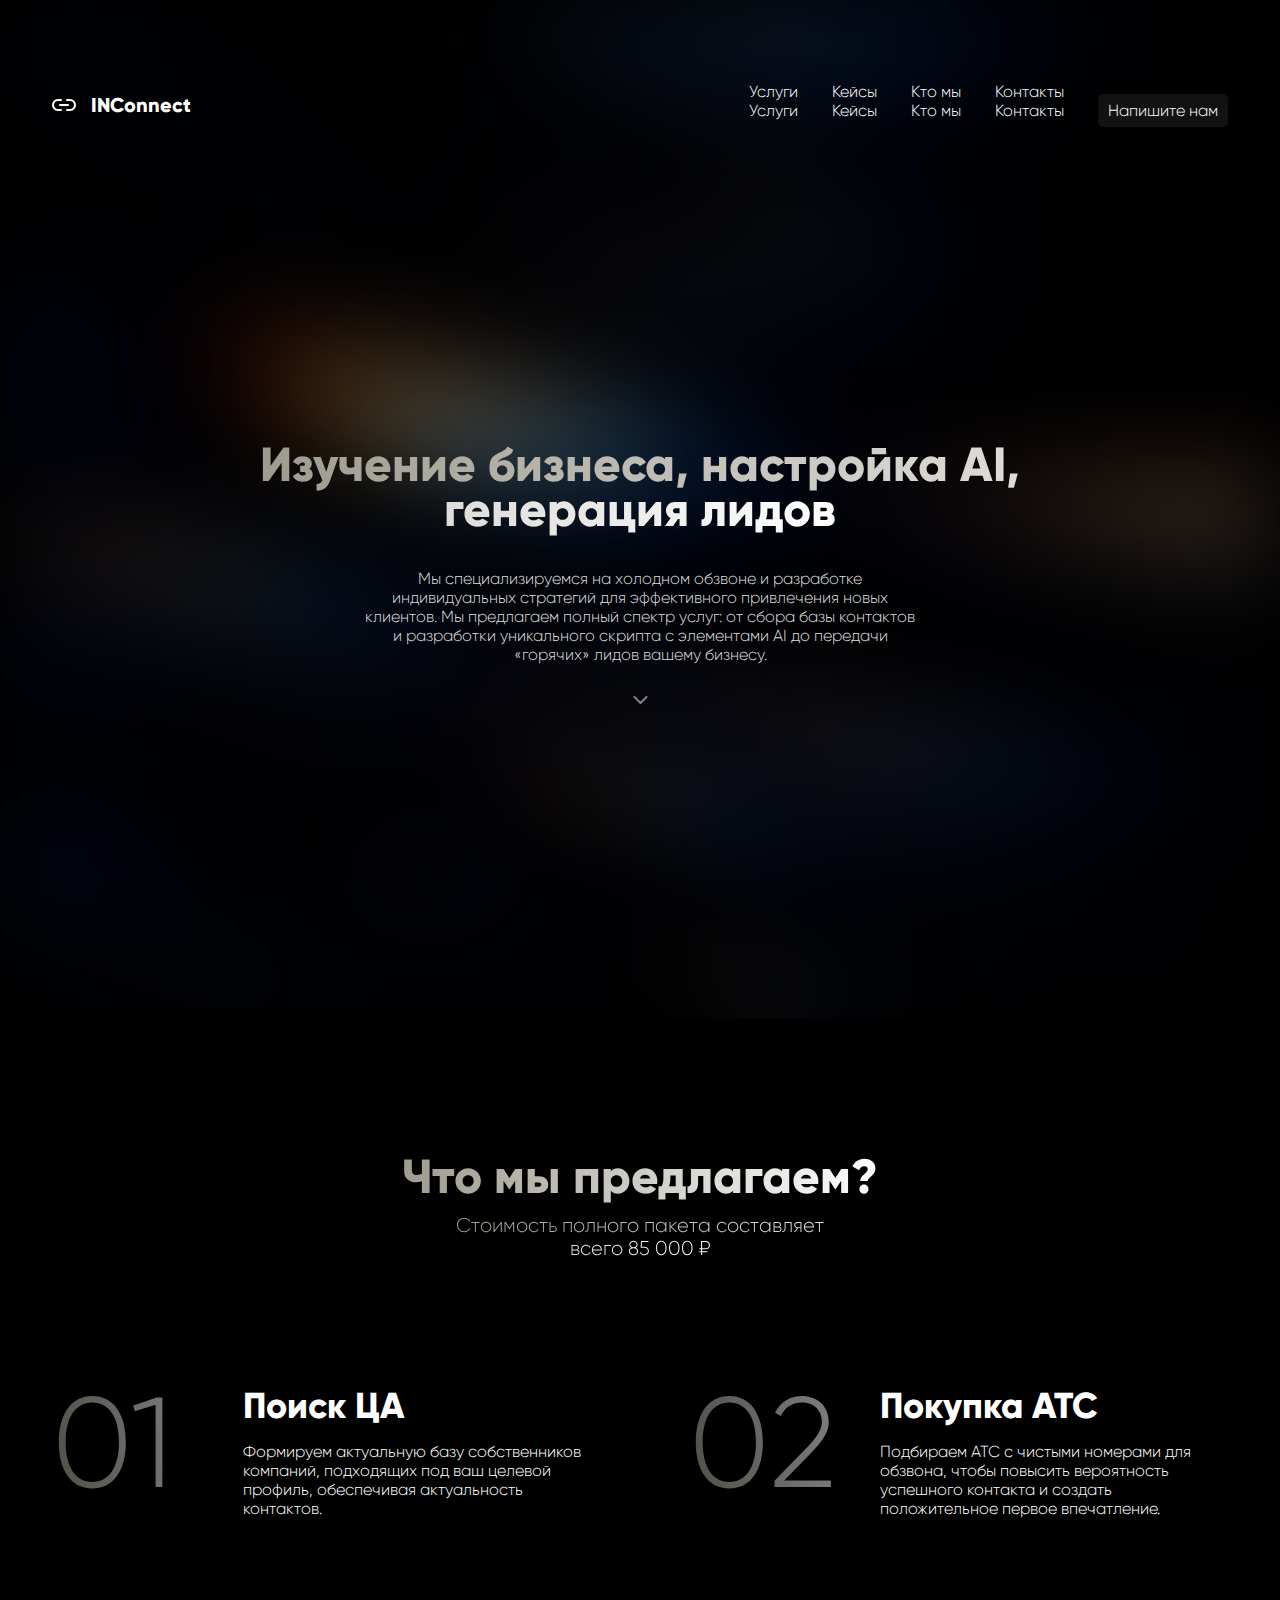
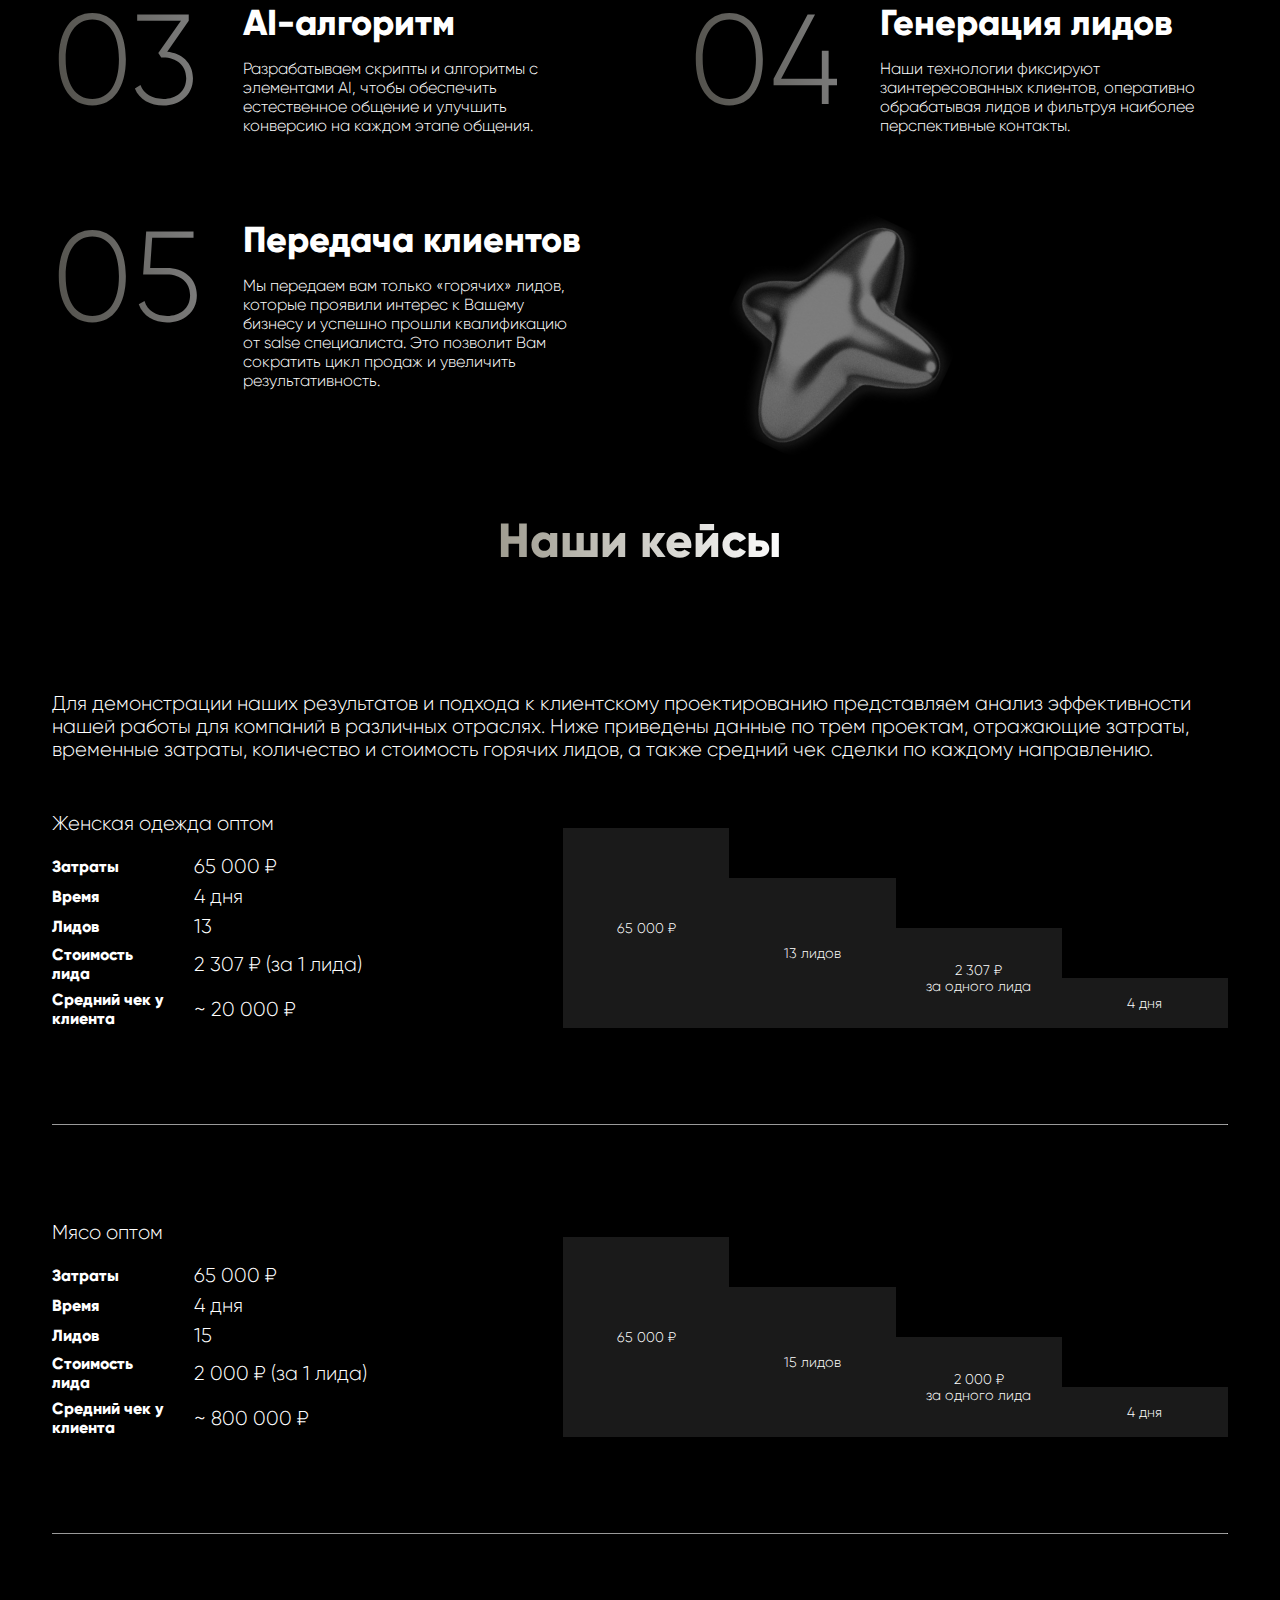
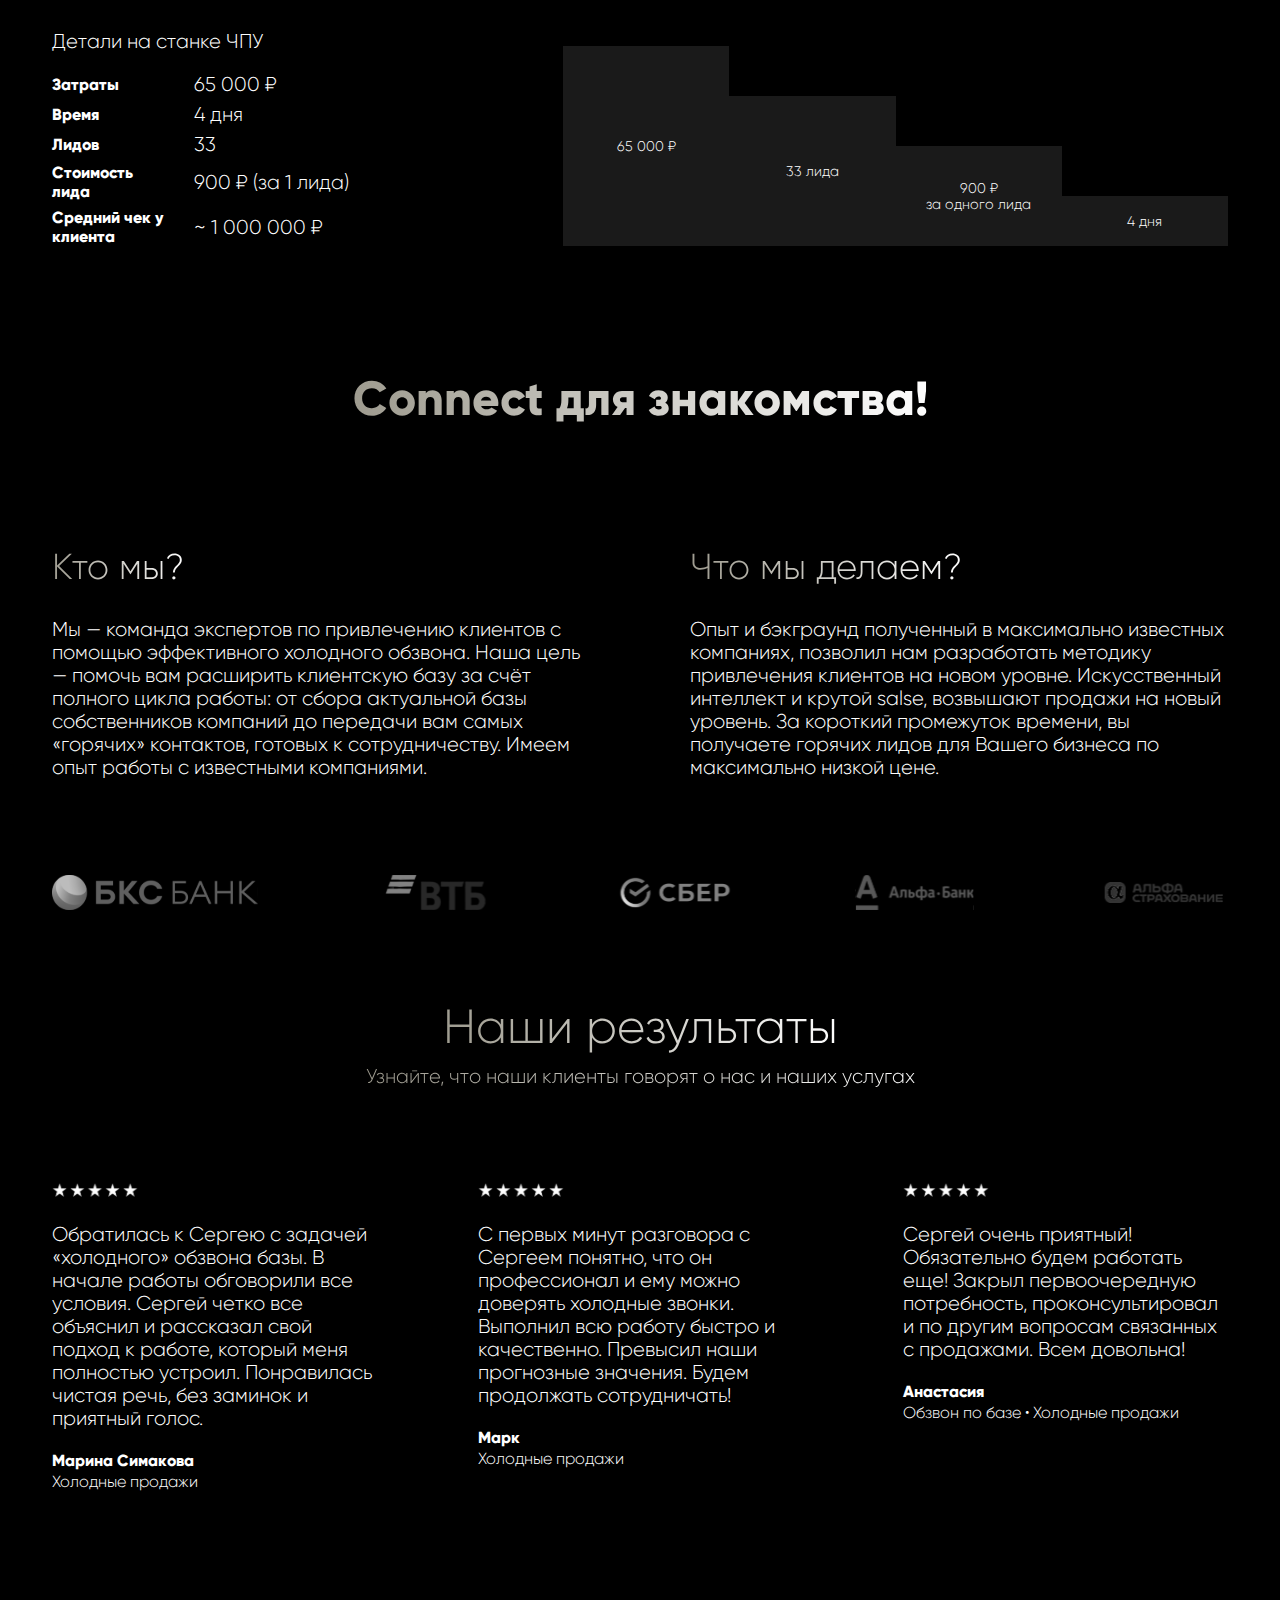
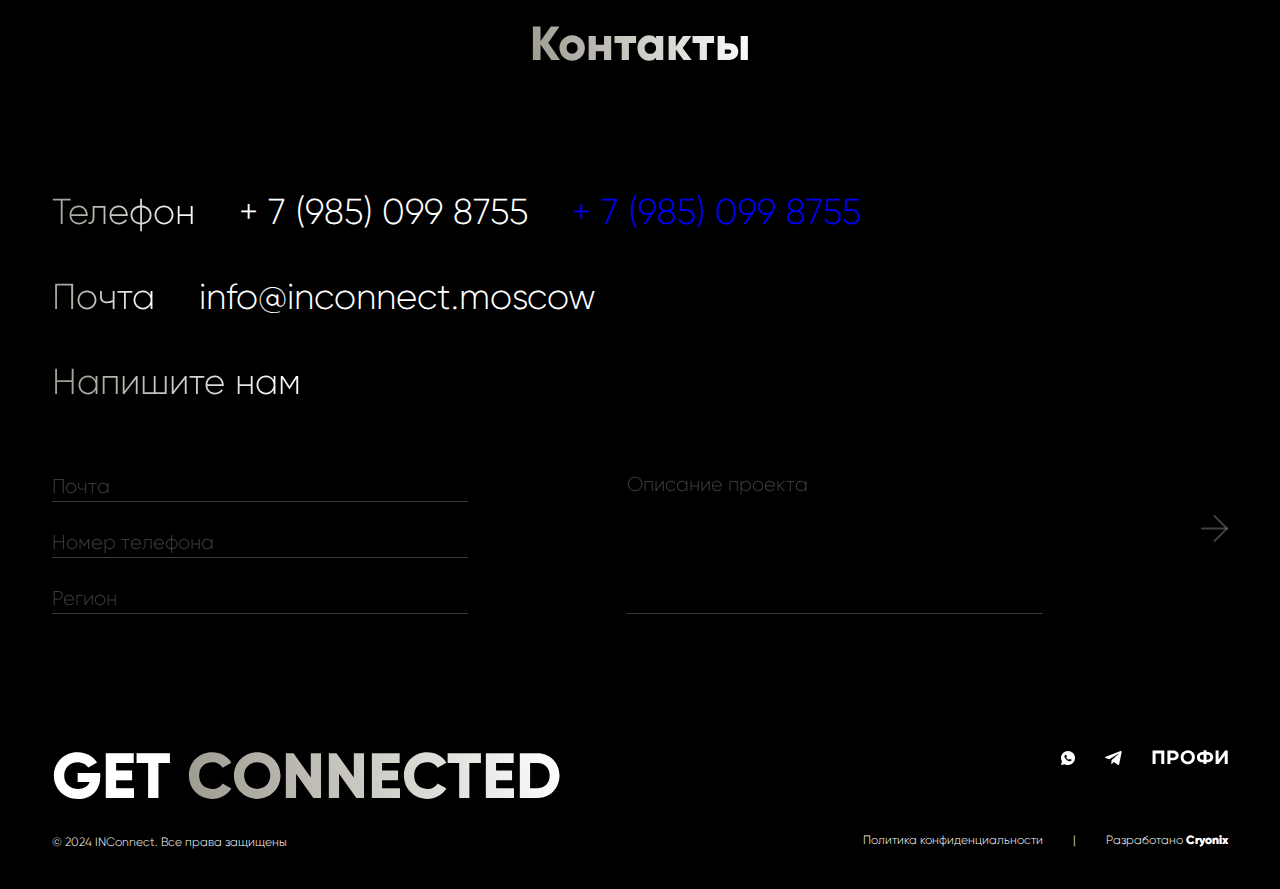
<file: index.html>
<!DOCTYPE html>
<html lang="en">

<head>
    <meta charset="UTF-8">
    <meta name="viewport" content="width=device-width, initial-scale=1.0">
    <title>INconnect - Изучение бизнеса, настройка AI, генерация лидов</title>
    <link rel="icon" type="image/x-icon" href="./public/favicon.ico">
    <link rel="stylesheet" href="./css/style.css">
    <link rel="stylesheet" href="./css/responsive.css">
    <link rel="stylesheet" href="./js/jquery-ui/jquery-ui.structure.min.css">
    <link rel="stylesheet" href="./js/jquery-ui/jquery-ui.theme.min.css">
    <meta name="description" content="Лидогенерация с использованием искусственного интеллекта под ключ.">
    <meta name="mailru-domain" content="wFR82EwYTWEp0bki" />

    <script type="application/ld+json">
        {
            "@context": "https://schema.org",
            "@type": "Organization",
            "name": "INConnect",
            "description": "Мы специализируемся на холодном обзвоне и разработке индивидуальных стратегий для эффективного привлечения новых клиентов.",
            "url": "https://inconnect.moscow",
            "logo": "https://inconnect.moscow/img/logo.png",
            "email": "info@inconnect.moscow",
            "contactPoint": [
            {
                "@type": "ContactPoint",
                "telephone": "+7-985-099-8755",
                "contactType": "Менеджер inconnect"
            } ]
        }
    </script>
        
</head>

<body>
    <!-- Yandex.Metrika counter -->
    <script type="text/javascript">
        (function (m, e, t, r, i, k, a) {
            m[i] = m[i] || function () { (m[i].a = m[i].a || []).push(arguments) };
            m[i].l = 1 * new Date();
            for (var j = 0; j < document.scripts.length; j++) { if (document.scripts[j].src === r) { return; } }
            k = e.createElement(t), a = e.getElementsByTagName(t)[0], k.async = 1, k.src = r, a.parentNode.insertBefore(k, a)
        })
            (window, document, "script", "https://mc.yandex.ru/metrika/tag.js", "ym");

        ym(99138327, "init", {
            clickmap: true,
            trackLinks: true,
            accurateTrackBounce: true,
            webvisor: true
        });
    </script>
    <noscript>
        <div><img src="https://mc.yandex.ru/watch/99138327" style="position:absolute; left:-9999px;" alt="" /></div>
    </noscript>
    <!-- /Yandex.Metrika counter -->
    <div class="background-header">
        <div class="container">
            <header>
                <div class="header__logo">
                    <img src="../img/chain_left.svg" alt="Логотип Inconnect" class="chain_left">
                    <img src="../img/chain_middle.svg" alt="Логотип Inconnect" class="chain_middle">
                    <img src="../img/chain_right.svg" alt="Логотип Inconnect" class="chain_right">
                    <h4 style="margin-left: 15px;">INConnect</h4>
                </div>
                <div class="menu">

                    <div class="header__btn-menu-open">
                        <span><img src="./img/menu.svg" alt="Кнопка открытия меню"></span>
                    </div>
                    <ul>
                        <div class="header__btn-menu-close">
                            <span><img src="./img/exit.svg" alt="Кнопка закрытия меню"></span>
                        </div>
                        <div class="menu_centerer">
                            <li>
                                <h6 class="header_link" id="Услуги_кнопка">Услуги</h6>
                                <h6 class="header_link_mobile" id="Услуги_кнопка_мобильный">Услуги</h6>
                            </li>
                            <li>
                                <h6 class="header_link" id="Кейсы_кнопка">Кейсы</h6>
                                <h6 class="header_link_mobile" id="Кейсы_кнопка_мобильный">Кейсы</h6>
                            </li>
                            <li>
                                <h6 class="header_link" id="Кто_мы_кнопка">Кто мы</h6>
                                <h6 class="header_link_mobile" id="Кто_мы_кнопка_мобильный">Кто мы</h6>
                            </li>
                            <li>
                                <h6 class="header_link" id="Контакты_кнопка">Контакты</h6>
                                <h6 class="header_link_mobile" id="Контакты_кнопка_мобильный">Контакты</h6>
                            </li>
                            <li>
                                <a class="header__btn" id="Напишите_нам_кнопка">
                                    <p>Напишите нам</p>
                                </a>
                            </li>
                            <div class="only_4_mobile_footer">
                                <div class="flex-container_header-footer">
                                    <a href="#" target="_blank"><img src="../img/whatsup.svg" alt="Ссылка на WhatsApp для связи с INConnect"></a>
                                    <a href="https://t.me/inconnectmsk" target="_blank"><img src="../img/telegram.svg"
                                            alt="Ссылка на телеграмм для связи с INConnect"></a>
                                </div>

                                <h6>© 2024 INConnect</h6>
                                <h6>Все права защищены</h6>
                                <h6><a href="#" target="_blank">Политика конфиденциальности</a></h6>
                            </div>
                        </div>
                    </ul>
                </div>
            </header>

            <div class="container-header">

                <div class="centered__main_text">

                    <h1><span>Изучение бизнеса, настройка AI, генерация лидов</span></h1>
                    <h6>Мы специализируемся на холодном обзвоне и разработке индивидуальных стратегий для эффективного
                        привлечения новых клиентов. Мы предлагаем полный спектр услуг: от сбора базы контактов и
                        разработки
                        уникального скрипта с элементами AI до передачи «горячих» лидов вашему бизнесу.</h6>
                    <img src="./img/arrow.svg" alt="">
                </div>
            </div>
        </div>
    </div>
    <main>
        <div class="container">
            <div class="what_we_make__header" id="Услуги">
                <h1><span>Что мы предлагаем?</span></h1>
                <h5><span>Стоимость полного пакета составляет всего 85 000 ₽</span></h5>
            </div>

            <section class="what_we_make_sections">

                <div class="what_we_make_sections_nums">
                    <span class="what_we_make__num">01</span>
                    <div class="what_we_make__text">
                        <h3>Поиск ЦА</h3>
                        <h6>Формируем актуальную базу собственников компаний, подходящих под ваш целевой профиль,
                            обеспечивая актуальность контактов.</h6>
                    </div>
                </div>

                <div class="what_we_make_sections_nums">
                    <span class="what_we_make__num">02</span>
                    <div class="what_we_make__text">
                        <h3>Покупка АТС</h3>
                        <h6>Подбираем АТС с чистыми номерами для обзвона, чтобы повысить вероятность успешного
                            контакта и создать положительное первое впечатление.</h6>
                    </div>
                </div>

                <div class="what_we_make_sections_nums">
                    <span class="what_we_make__num">03</span>
                    <div class="what_we_make__text">
                        <h3>AI-алгоритм</h3>
                        <h6>Разрабатываем скрипты и алгоритмы с элементами AI, чтобы обеспечить естественное общение
                            и улучшить конверсию на каждом этапе общения.</h6>
                    </div>
                </div>

                <div class="what_we_make_sections_nums">
                    <span class="what_we_make__num">04</span>
                    <div class="what_we_make__text">
                        <h3>Генерация лидов</h3>
                        <h6>Наши технологии фиксируют заинтересованных клиентов, оперативно обрабатывая лидов и
                            фильтруя наиболее перспективные контакты.</h6>
                    </div>
                </div>

                <div class="what_we_make_sections_nums">
                    <span class="what_we_make__num">05</span>
                    <div class="what_we_make__text">
                        <h3>Передача клиентов</h3>
                        <h6>Мы передаем вам только «горячих» лидов, которые проявили интерес к Вашему бизнесу и
                            успешно прошли квалификацию от salse специалиста. Это позволит Вам сократить цикл продаж
                            и увеличить результативность.</h6>
                    </div>
                </div>
            </section>
            <div class="metal_star_dcr">
                <img src="../img/plusMetal.png" alt="">
            </div>


            <div class="our_cases__header" id="Кейсы">

                <h1><span>Наши кейсы</span></h1>
                <h5>Для демонстрации наших результатов и подхода к клиентскому проектированию представляем анализ
                    эффективности нашей работы для компаний в различных отраслях. Ниже приведены данные по трем
                    проектам, отражающие затраты, временные затраты, количество и стоимость горячих лидов, а также
                    средний чек сделки по каждому направлению.</h5>
            </div>
            <section class="diagrams">
                <div class="diagrams_left">
                    <h5 style="margin-bottom: 20px;">Женская одежда оптом</h5>
                    <div class="diagrams_flex">
                        <p>
                            Затраты
                        </p>
                        <h5>
                            65 000 ₽
                        </h5>
                    </div>
                    <div class="diagrams_flex">
                        <p>
                            Время
                        </p>
                        <h5>
                            4 дня
                        </h5>
                    </div>
                    <div class="diagrams_flex">
                        <p>
                            Лидов
                        </p>
                        <h5>
                            13
                        </h5>
                    </div>
                    <div class="diagrams_flex">
                        <p>
                            Стоимость лида
                        </p>
                        <h5>
                            2 307 ₽ (за 1 лида)
                        </h5>
                    </div>
                    <div class="diagrams_flex">
                        <p>
                            Средний чек у клиента
                        </p>
                        <h5>
                            ~ 20 000 ₽
                        </h5>
                    </div>
                </div>
                <div class="diagrams_right">
                    <div class="diagrams_right_max-h-20">
                        <p>65 000 ₽</p>
                    </div>
                    <div class="diagrams_right_max-h-15">
                        <p>13 лидов</p>
                    </div>
                    <div class="diagrams_right_max-h-10">
                        <p>2 307 ₽</p>
                        <p>за одного лида</p>
                    </div>
                    <div class="diagrams_right_max-h-5">
                        <p>4 дня</p>
                    </div>
                    <!-- "Диаграмма предоставления услуг для продавца женской одежды оптом" -->
                </div>
            </section>
            <hr size="1" class="hr_style">
            <section class="diagrams">
                <div class="diagrams_left">
                    <h5 style="margin-bottom: 20px;">Мясо оптом</h5>
                    <div class="diagrams_flex">
                        <p>
                            Затраты
                        </p>
                        <h5>
                            65 000 ₽
                        </h5>
                    </div>
                    <div class="diagrams_flex">
                        <p>
                            Время
                        </p>
                        <h5>
                            4 дня
                        </h5>
                    </div>
                    <div class="diagrams_flex">
                        <p>
                            Лидов
                        </p>
                        <h5>
                            15
                        </h5>
                    </div>
                    <div class="diagrams_flex">
                        <p>
                            Стоимость лида
                        </p>
                        <h5>
                            2 000 ₽ (за 1 лида)
                        </h5>
                    </div>
                    <div class="diagrams_flex">
                        <p>
                            Средний чек у клиента
                        </p>
                        <h5>
                            ~ 800 000 ₽
                        </h5>
                    </div>
                </div>
                <div class="diagrams_right">
                    <div class="diagrams_right_max-h-20">
                        <p>65 000 ₽</p>
                    </div>
                    <div class="diagrams_right_max-h-15">
                        <p>15 лидов</p>
                    </div>
                    <div class="diagrams_right_max-h-10">
                        <p>2 000 ₽</p>
                        <p>за одного лида</p>
                    </div>
                    <div class="diagrams_right_max-h-5">
                        <p>4 дня</p>
                    </div>
                    <!-- "Диаграмма предоставления услуг для продавца мяса оптом" -->
                </div>
            </section>
            <hr size="1" class="hr_style">
            <section class="diagrams">
                <div class="diagrams_left">
                    <h5 style="margin-bottom: 20px;">Детали на станке ЧПУ</h5>
                    <div class="diagrams_flex">
                        <p>
                            Затраты
                        </p>
                        <h5>
                            65 000 ₽
                        </h5>
                    </div>
                    <div class="diagrams_flex">
                        <p>
                            Время
                        </p>
                        <h5>
                            4 дня
                        </h5>
                    </div>
                    <div class="diagrams_flex">
                        <p>
                            Лидов
                        </p>
                        <h5>
                            33
                        </h5>
                    </div>
                    <div class="diagrams_flex">
                        <p>
                            Стоимость лида
                        </p>
                        <h5>
                            900 ₽ (за 1 лида)
                        </h5>
                    </div>
                    <div class="diagrams_flex">
                        <p>
                            Средний чек у клиента
                        </p>
                        <h5>
                            ~ 1 000 000 ₽
                        </h5>
                    </div>
                </div>
                <div class="diagrams_right">
                    <div class="diagrams_right_max-h-20">
                        <p>65 000 ₽</p>
                    </div>
                    <div class="diagrams_right_max-h-15">
                        <p>33 лида</p>
                    </div>
                    <div class="diagrams_right_max-h-10">
                        <p>900 ₽</p>
                        <p>за одного лида</p>
                    </div>
                    <div class="diagrams_right_max-h-5">
                        <p>4 дня</p>
                    </div>
                    <!-- "Диаграмма предоставления услуг для продавца деталей на станке ЧПУ" -->
                </div>
            </section>
            <section class="connect_friendship" id="Кто_мы">

                <h1><span>Connect для знакомства!</span></h1>
                <div class="connect_friendship_blocks">
                    <div class="connect_friendship_blocks_split">

                        <p><span>Кто мы?</span></p>
                        <h5>Мы — команда экспертов по привлечению клиентов с помощью эффективного холодного обзвона.
                            Наша цель — помочь вам расширить клиентскую базу за счёт полного цикла работы: от сбора
                            актуальной базы собственников компаний до передачи вам самых «горячих» контактов, готовых к
                            сотрудничеству. Имеем опыт работы c известными компаниями.</h5>
                    </div>
                    <div class="connect_friendship_blocks_split">

                        <p><span>Что мы делаем?</span></p>
                        <h5>Опыт и бэкграунд полученный в максимально известных компаниях, позволил нам разработать
                            методику привлечения клиентов на новом уровне. Искусственный интеллект и крутой salse,
                            возвышают продажи на новый уровень. За короткий промежуток времени, вы получаете горячих
                            лидов для Вашего бизнеса по максимально низкой цене.</h5>
                    </div>
                </div>
            </section>
            <section class="frendship_logotypes">
                <img class="frendship_logotype" src="../img/logo-bks-bank 1.svg" alt="Логотип БКС банка">
                <img class="frendship_logotype" src="../img/VTB_logo_2018@3x 1.svg" alt="Логотип ВТБ">
                <img class="frendship_logotype" src="../img/logo-sber 1.svg" alt="Логотип Сбербанка">
                <img class="frendship_logotype" src="../img/dd3912c275fb0be0153c2159506b3be9 1.svg"
                    alt="Логотип Альфа-банка">
                <img class="frendship_logotype" src="../img/alfa 1.svg" alt="Логотип Альфа-страхования">
            </section>
            <div class="our_results_header">
                <h2><span>Наши результаты</span></h2>
                <h5><span>Узнайте, что наши клиенты говорят о нас и наших услугах</span></h5>
            </div>
            <section class="reviews">
                <div class="review_from_client">
                    <img src="../img/stars.svg" alt="Оценка пользователя - 5/5">
                    <h5>Обратилась к Сергею с задачей «холодного» обзвона базы. В начале работы обговорили все условия.
                        Сергей четко все объяснил и рассказал свой подход к работе, который меня полностью устроил.
                        Понравилась чистая речь, без заминок и приятный голос.</h5>
                    <p>Марина Симакова</p>
                    <h6>Холодные продажи</h6>
                </div>
                <div class="review_from_client">
                    <img src="../img/stars.svg" alt="Оценка пользователя - 5/5">
                    <h5>С первых минут разговора с Сергеем понятно, что он профессионал и ему можно доверять холодные
                        звонки. Выполнил всю работу быстро и качественно. Превысил наши прогнозные значения. Будем
                        продолжать сотрудничать!</h5>
                    <p>Марк</p>
                    <h6>Холодные продажи</h6>
                </div>
                <div class="review_from_client">
                    <img src="../img/stars.svg" alt="Оценка пользователя - 5/5">
                    <h5>Сергей очень приятный! Обязательно будем работать еще! Закрыл первоочередную потребность,
                        проконсультировал и по другим вопросам связанных с продажами. Всем довольна!</h5>
                    <p>Анастасия</p>
                    <h6>Обзвон по базе • Холодные продажи</h6>
                </div>
            </section>
            <div class="contacts_header" id="Контакты">
                <h1>
                    <span>Контакты</span>
                </h1>
            </div>
            <div class="undersection_centering">
                <section class="contacts">
                    <div class="contacts_row">
                        <h3><span>Телефон</span></h3>
                        <h3 style="user-select: text;" class="phone_number">+ 7 (985) 099 8755</h3>
                        <h3 style="user-select: text;" class="phone_number_mobile"><a href="tel:+79850998755">+ 7 (985)
                                099 8755</a></h3>
                    </div>
                    <div class="contacts_row">
                        <h3><span>Почта</span></h3>
                        <h3 style="user-select: text;">info@inconnect.moscow</h3>
                    </div>
                    <div class="contacts_row_margin-top">
                        <div class="contacts_row" id="Напишите_нам">
                            <h3><span>Напишите нам</span></h3>
                        </div>
                    </div>
                </section>

                <div class="contact_form">
                    <form action="https://api.web3forms.com/submit" method="POST">

                        <!-- Replace with your Access Key -->
                        <input type="hidden" name="access_key" value="09f95363-ed4b-4eb2-9f79-f78c5f0a0931">
                        <div class="form_centering">
                            <!-- Form Inputs. Each input must have a name="" attribute -->
                            <input type="email" name="Почта" placeholder="Почта" required>
                            <input type="text" name="Номер телефона" placeholder="Номер телефона" required>
                            <input type="text" name="Регион" placeholder="Регион" autocomplete="off">
                        </div>
                        <textarea name="Описание" placeholder="Описание проекта" class="form_description"
                            autocomplete="off"></textarea>

                        <!-- Honeypot Spam Protection -->
                        <input type="checkbox" name="botcheck" class="hidden" style="display: none;">

                        <button type="submit" class="form_submit_arrow"><img src="./img/right_arrow.svg"
                                alt="Написать нам в Inconnect"></button>
                        <button class="form_btn-for_mobile" type="submit">Отправить</button>

                    </form>
                </div>
            </div>
            <!--  -->
            <!-- <div class="undersection_centering">

            </div> -->

            <!--  -->

            <section class="footer">
                <div class="footer_left">
                    <h1>GET <span>CONNECTED</span></h1>
                    <h6>© 2024 INConnect. Все права защищены</h6>
                </div>
                <div class="footer_right">
                    <div class="footer_right_top">
                        <a href="https://api.whatsapp.com/send?phone=89850998755&text=%D0%90%D0%BB%D0%B5%D1%88%D0%B8%D0%BD%20%D0%A1%D0%B5%D1%80%D0%B3%D0%B5%D0%B9%20%D0%92%D0%B8%D0%BA%D1%82%D0%BE%D1%80%D0%BE%D0%B2%D0%B8%D1%87%20-%20Hanterman"
                            target="_blank"><img src="../img/whatsup.svg" alt="Ссылка на WhatsApp для связи с INConnect"></a>
                        <a href="https://t.me/inconnectmsk" target="_blank"><img src="../img/telegram.svg"
                                alt="Ссылка на Телеграмм для связи с INConnect"></a>
                        <a href="https://profi.ru/profile/AleshinSV8" target="_blank"><img src="../img/profi.svg"
                                alt="Ссылка на Профи.ру для связи с INConnect"></a>
                    </div>
                    <div class="footer_right_down">
                        <h6><a href="#">Политика конфиденциальности</a></h6>
                        <h6>|</h6>
                        <h6>Разработано <a href="https://cryonix.tech/" target="_blank"><span>Cryonix</span></a></h6>
                    </div>
                </div>
            </section>

            <section class="footer_mobile">
                <div class="footer_left">
                    <h1>GET <span>CONNECTED</span></h1>
                    <div class="footer_right_down">
                        <h6>© 2024 INConnect</h6>
                        <h6>|</h6>
                        <h6><a href="#">Политика конфиденциальности</a></h6>
                        <h6>|</h6>
                        <h6>Разработано <a href="https://cryonix.tech/" target="_blank"><span>Cryonix</span></a></h6>
                    </div>
                </div>
                <div class="footer_right">
                    <div class="footer_right_top">
                        <a href="https://api.whatsapp.com/send?phone=89850998755&text=%D0%90%D0%BB%D0%B5%D1%88%D0%B8%D0%BD%20%D0%A1%D0%B5%D1%80%D0%B3%D0%B5%D0%B9%20%D0%92%D0%B8%D0%BA%D1%82%D0%BE%D1%80%D0%BE%D0%B2%D0%B8%D1%87%20-%20Hanterman"
                            target="_blank"><img src="../img/whatsup.svg" alt="Ссылка на WhatsApp для связи с INConnect"></a>
                        <a href="https://t.me/inconnectmsk" target="_blank"><img src="../img/telegram.svg"
                                alt="Ссылка на Телеграмм для связи с INConnect"></a>
                        <p class="profi_ru_logotype"><a href="https://profi.ru/profile/AleshinSV8" target="_blank"><img
                                    src="../img/profi.svg" alt="Ссылка на Профи.ру для связи с INConnect"></a>
                        </p>
                    </div>
                </div>
            </section>



        </div>
    </main>
    <!--  -->
    <script src="https://ajax.googleapis.com/ajax/libs/jquery/3.6.1/jquery.min.js"></script>
    <script src="./js/script.js"></script>
</body>

</html>
</file>
<file: css/style.css>
* {
    margin: 0;
    padding: 0;
    box-sizing: border-box;
    user-select: none;
}

a {
    text-decoration: none;
}

ul,
li {
    list-style: none;
    margin: 0;
    padding: 0;
}

span {
    background: #9D9A8E;
    background-image: linear-gradient(80deg, #9D9A8E, #FFFFFF);
    /* линейный градиент */
    background-clip: text;
    -webkit-background-clip: text;
    /* применяем градиент к тексту */
    color: transparent;
    /* делаем сам текст прозрачным */
}

@font-face {
    font-family: Gilroy;
    font-weight: 300;
    src: url('Gilroy-Light.otf');
    font-style: normal;
}

@font-face {
    font-family: Gilroy;
    font-weight: 800;
    src: url('Gilroy-ExtraBold.otf');
    font-style: normal;
}

body {
    font-family: Gilroy, sans-serif;
    color: white;
    background-color: black;
}

:root {
    /* --accent-color: #fff; */
    --dark-color: #131213;
    --black-color: #000;
    --white-color: #fff;
    --margin-top-default: 135px;
    --margin-top-mobile: 100px;
}

/*  */

.chain_middle {
    margin: 0 -5px;
}

.chain_left,
.chain_right {
    transition: transform 0.3s ease;
    /* Плавная анимация движения */
}

.header__logo:hover .chain_left {
    transform: translateX(2px);
}

.header__logo:hover .chain_right {
    transform: translateX(-2px);
}

/*  */

header {
    width: 100%;
    display: flex;
    padding-top: 82px;
    align-items: center;
    justify-content: space-between;
    position: relative;
    /* Убираем влияние Flexbox */
    z-index: 1;
    /* Убедимся, что header остается сверху */
}

.background-header {
    position: relative;
    /* Чтобы правильно позиционировать псевдоэлемент */
    min-height: 100vh;
    background: none;
    /* Убираем фон из основного блока */
    overflow: hidden;
    /* Чтобы псевдоэлемент не выходил за границы */
}

.background-header::before {
    content: "";
    /* Псевдоэлемент */
    position: absolute;
    top: 0;
    left: 0;
    width: 100%;
    height: 100%;
    background-image: url("../img/backMain.gif");
    background-repeat: no-repeat;
    background-size: cover;
    filter: blur(50px);
    -webkit-filter: blur(50px);
    z-index: -1;
    /* Отправляем фон назад */
    opacity: 0.35;
}

.container {
    max-width: 1200px;
    margin: 0 auto;
    padding: 0 12px;

}

.header__logo {
    display: flex;
    justify-content: center;
    align-items: center;
    cursor: pointer;
}

.header__btn-menu-close {
    display: none;
}

.only_4_mobile_footer {
    display: none;
}

.header__btn-menu-open {
    display: none;
}

.menu ul {
    display: flex;
    align-items: center;
}

.menu li {
    display: inline-block;
    opacity: 1;
    transition: opacity 200ms ease;
    cursor: pointer;
}

.menu li {
    padding-left: 30px;
}

header li:hover {
    opacity: 0.5;
}

.header__btn {
    flex-direction: row;
    justify-content: center;
    align-items: center;
    padding: 7px 10px;
    background: #131213;
    border-radius: 5px;
    display: flex;
    cursor: pointer;
    transition: background-image 200ms ease;
    font-size: 16px;
    font-weight: 300;
}

.header__btn:hover {
    background-image: linear-gradient(80deg, #9D9A8E, #FFFFFF);
    color: #000000;
}

h1 {
    font-size: 48px;
    font-weight: 800;
    line-height: 45px;
}

h2 {
    font-size: 48px;
    font-weight: 300;
}

h3 {
    font-size: 36px;
    font-weight: 800;
}

h4 {
    font-size: 20px;
    font-weight: 800;
}

h5 {
    font-size: 20px;
    font-weight: 300;
}

h6 {
    font-size: 16px;
    font-weight: 300;
}

.centered__main_text {
    display: flex;
    flex-direction: column;
    padding: 35vb 0;
    text-align: center;
    justify-content: center;
    align-items: center;
}

.centered__main_text h1 {
    letter-spacing: 0;
    max-width: 760px;
    margin-bottom: 27px;
}

.centered__main_text h6 {
    max-width: 580px;
    letter-spacing: 0;
    line-height: auto;
    margin-bottom: 22px;
    padding: 10px;
    color: #DDDDDD;
}

.what_we_make__header {
    margin-top: var(--margin-top-default);
    display: flex;
    flex-direction: column;
    justify-content: center;
    align-items: center;
    text-align: center;
}

.what_we_make__header h5 {
    margin-top: 15px;
    max-width: 415px;
}

.what_we_make_sections {
    margin-top: 110px;
    display: flex;
    row-gap: 69px;
    column-gap: 106px;

    flex-wrap: wrap;
    align-content: flex-start;
    align-items: flex-start;
    justify-content: left;
}

.what_we_make_sections_nums {
    /* margin-top: -26px; */
    display: flex;
    flex-direction: row;
    /* width: 50%;  */
}

.what_we_make_sections_nums span {
    width: 148px;
    opacity: 0.5;
    transition: opacity 400ms ease;
}

.what_we_make_sections_nums:hover span {
    opacity: 1;
}

.what_we_make__num {
    font-weight: 300;
    font-size: 128px;
}

.what_we_make__text {
    display: flex;
    flex-direction: column;
    max-width: 340px;
    margin-top: 14px;
    margin-left: 43px;
}

.what_we_make__text h6 {
    margin-top: 14px;
}

.what_we_make_sections_right {
    margin-left: 106px;
}

.metal_star_dcr {
    margin-top: -185px;
    margin-left: 662px;
}

/*  */

.our_cases__header {
    margin-top: 59px;
    display: flex;
    flex-direction: column;
    justify-content: center;
    align-items: center;
    text-align: center;
}

.our_cases__header h5 {
    margin-top: 129px;
    text-align: start;
}

.diagrams {
    margin-top: 51px;
    display: flex;
    justify-content: space-between;
    align-items: center;
    flex-direction: row;
}

.diagrams_flex {
    display: flex;
    align-items: center;
    justify-content: left;
    margin-bottom: 7px;
}

.diagrams_flex p {
    font-size: 16px;
    font-weight: 800;
    width: 122px;
    margin-right: 20px;
}

.diagrams_right {
    display: flex;
    align-items: end;
    margin-top: 8px;
    width: 60vw;
    max-width: 665px;
}

.hr_style {
    margin-top: 89px;
    margin-bottom: 96px;
}


.diagrams_right p {
    font-size: 14px;
    font-weight: 300;
    opacity: 100%;
    text-align: center;
}

.diagrams_right_max-h-20 {
    min-height: 200px;
    display: flex;
    justify-content: center;
    align-items: center;
    background-color: #1a1a1a;
    flex-direction: column;
    width: 25%;

    transition: background-color 400ms ease;
}

.diagrams_right_max-h-20:hover {
    background-color: #fff;
    color: #000;
}

.diagrams_right_max-h-15 {
    min-height: 150px;
    display: flex;
    justify-content: center;
    align-items: center;
    background-color: #1a1a1a;
    flex-direction: column;
    width: 25%;

    transition: background-color 400ms ease;
}

.diagrams_right_max-h-15:hover {
    background-color: #fff;
    color: #000;
}

.diagrams_right_max-h-10 {
    min-height: 100px;
    display: flex;
    justify-content: center;
    align-items: center;
    background-color: #1a1a1a;
    flex-direction: column;
    width: 25%;

    transition: background-color 400ms ease;
}

.diagrams_right_max-h-10:hover {
    background-color: #fff;
    color: #000;
}

.diagrams_right_max-h-5 {
    min-height: 50px;
    display: flex;
    justify-content: center;
    align-items: center;
    background-color: #1a1a1a;
    flex-direction: column;
    width: 25%;

    transition: background-color 400ms ease;
}

.diagrams_right_max-h-5:hover {
    background-color: #fff;
    color: #000;
}

.connect_friendship {
    display: flex;
    flex-direction: column;
    justify-content: center;
    align-items: center;
    margin-top: 123px;
}

.connect_friendship h1 {
    text-align: center;
}

.connect_friendship_blocks {
    display: flex;
    flex-direction: row;
    justify-content: space-between;
    align-items: start;
    margin-top: 125px;
    gap: 100px;
}

.connect_friendship_blocks_split {
    max-width: 538px;
}

.connect_friendship_blocks_split p {
    font-size: 36px;
    font-weight: 300;
    margin-bottom: 30px;
}

.frendship_logotypes {
    display: flex;
    flex-direction: row;
    justify-content: space-between;
    align-items: center;
    margin-top: 96px;
}

.frendship_logotypes img {
    filter: grayscale(100%);
    transition: filter 400ms ease;
}

.frendship_logotypes img:hover {
    filter: sepia(100%);
}

.our_results_header {
    margin-top: 89px;
    display: flex;
    flex-direction: column;
    align-items: center;
    justify-items: center;
    gap: 10px;
}

.reviews {
    display: flex;
    flex-direction: row;
    justify-content: space-between;
    align-content: center;
    margin-top: 95px;
    gap: 100px;
}

.review_from_client {
    display: flex;
    flex-direction: column;
    justify-content: left;
    text-align: start;
    max-width: 325px;
}

.review_from_client p {
    font-size: 16px;
    font-weight: 800;
    margin-top: 21px;
    margin-bottom: 2px;
}

.review_from_client img {
    width: 86px;
    margin-bottom: 26px;
}

.contacts_header {
    margin-top: 130px;
    text-align: center;
}

.contacts {
    margin-top: 125px;
    display: flex;
    justify-content: center;
    align-items: start;
    flex-direction: column;
}

.contacts_row {
    display: flex;
    flex-direction: row;
    justify-content: center;
    align-items: start;
    margin-bottom: 43px;
    gap: 44px;
    -webkit-user-select: text;
    user-select: text;
}

.contacts_row h3 {
    font-weight: 300;
}

/*  */

.contact_form form {
    display: flex;
    flex-direction: row;
    justify-content: space-between;
    align-items: center;
}

.contact_form form input {
    margin-top: 27px;
    background: transparent;
    border-width: 0 0 1px 0;
    opacity: 50%;
    color: var(--white-color);
    font-size: 20px;
    font-weight: 300;
    font-family: Gilroy, sans-serif;
    fill-opacity: 1;
    width: 100%;
    height: 29px;
}


.form_btn-for_mobile {
    display: none;
}

.form_description {
    height: 141px;
    margin-top: 27px;
    width: 35.4%;
}

textarea {
    background: transparent;
    border-width: 0 0 1px 0;
    opacity: 50%;
    color: var(--white-color);
    font-size: 20px;
    font-weight: 300;
    font-family: Gilroy, sans-serif;
    resize: none;
}

.form_centering {
    display: flex;
    flex-direction: column;
    justify-content: center;
    align-items: start;
    width: 35.4%;
}

.form_submit_arrow {
    background: transparent;
    border: none;
    opacity: 50%;
    transition: opacity 400ms ease;
}

.form_submit_arrow:hover {
    opacity: 100%;
}

/*  */

.footer {
    margin-top: 140px;
    display: flex;
    flex-direction: row;
    justify-content: space-between;
    align-items: center;
    margin-bottom: 40px;
}

.footer_left h1 {
    font-size: 64px;
}

.footer h6 {
    font-size: 12px;
    margin-top: 36px;
}

.footer_right {
    display: flex;
    flex-direction: column;
    justify-content: space-between;
    margin-top: -6px;
}

.footer_right_top {
    display: flex;
    flex-direction: row;
    justify-content: end;
    align-items: center;
    gap: 30px;
}

.footer_right_top img {
    filter: brightness(500%);
    transition: filter 400ms ease;
}

.footer_right_top img:hover {
    filter: brightness(100%);
}

.footer_right_down span {
    color: #fff;
    font-weight: 800;
}

.footer_right_down {
    display: flex;
    flex-direction: row;
    justify-content: end;
    align-items: center;
    gap: 30px;
    margin-top: 28px;
}

.footer_right_down a {
    color: #fff;
    opacity: 1;
    transition: opacity 200ms ease;
}

.footer_right_down a:hover {
    opacity: 0.5;
}

.footer_mobile {
    display: none;
}
</file>
<file: css/responsive.css>
@media (max-width: 1190px) {
    .what_we_make_sections {
        justify-content: center;
    }

    .metal_star_dcr {
        margin-top: -17px;
    }
}

@media (max-width: 992px) {
    .metal_star_dcr {
        display: none;
    }

    .diagrams {
        flex-direction: column;
        align-items: start;
    }

    .diagrams_right {
        margin-top: 51px;
        width: 97vw;
        max-width: none;
    }

    .footer {
        display: none;
    }

    .footer_right {
        flex-direction: column-reverse;
    }

    .footer_right_top {
        gap: 44px;
        justify-content: center;
    }

    .footer_right {
        margin-top: 30px;
    }

    .footer_left {
        text-align: center;
    }

    .footer_left h6 {
        text-align: center;
    }

    .footer_mobile {
        display: flex;
        flex-direction: column;
        margin-top: 65px;
        justify-content: space-between;
        align-items: center;
        margin-bottom: 40px;
    }

    .profi_ru_logotype {
        display: none;
    }

    .footer_right_down {
        gap: 5px;
        justify-content: center;
        flex-wrap: wrap;
    }
}

@media (max-width: 768px) {
    .container {
        max-width: 688px;
        padding: 0 40px;
    }

    h1 {
        font-size: 32px;
    }

    h2 {
        font-size: 32px;
    }

    h3 {
        font-size: 20px;
        font-weight: 800;
    }

    header {
        padding-top: 65px;
    }

    .header__btn-menu-open {
        display: block;
        cursor: pointer;
    }

    .menu li h6 {
        font-size: 48px;

    }

    .menu li {
        padding-left: 0;
        font-size: 48px;
        display: flex;
        align-self: start;
    }

    .menu ul {
        padding: 255px 0 0 0;
        display: none;
        position: fixed;
        left: 0;
        right: 0;
        width: 100%;
        height: 100%;
        background: #000000;
    }

    .menu_centerer {
        display: flex;
        flex-direction: column;
        justify-content: end;
        align-items: center;
        gap: 29px;
        max-width: 233px;
        margin: 0 auto;
    }

    .header__btn-menu-close {
        position: fixed;
        top: 70px;
        right: 56px;
        cursor: pointer;
    }

    .centered__main_text {
        padding: 30vb 0;
    }

    .diagrams_right {
        width: 80vw;
    }

    .what_we_make__header {
        margin-top: var(--margin-top-mobile);
    }

    .what_we_make_sections {
        margin-top: var(--margin-top-mobile);
        row-gap: 50px;
    }

    .what_we_make__num {
        font-size: 64px;
    }

    .what_we_make_sections_nums span {
        min-width: 77px;
        width: auto;
    }

    .what_we_make__text {
        margin-top: 0;
        margin-left: 20px;
    }

    .our_cases__header {
        margin-top: var(--margin-top-mobile);
    }

    .our_cases__header h5 {
        margin-top: var(--margin-top-mobile);
    }

    .diagrams {
        margin-top: 60px;
    }

    .diagrams_right {
        width: -webkit-fill-available;
    }

    .hr_style {
        margin-top: 60px;
        margin-bottom: 60px;
    }

    .connect_friendship {
        margin-top: var(--margin-top-mobile);
    }

    .connect_friendship_blocks {
        margin-top: var(--margin-top-mobile);
        flex-direction: column;
        gap: 60px;
    }

    .connect_friendship_blocks_split p {
        margin-bottom: 20px;
    }

    .frendship_logotypes {
        flex-wrap: wrap;
        gap: 20px;
        justify-content: center;
        margin-top: 60px;
    }

    .our_results_header {
        margin-top: var(--margin-top-mobile);
        align-items: start;
    }

    .reviews {
        flex-direction: column;
        align-items: center;
        gap: 60px;
    }

    .review_from_client {
        max-width: none;
    }

    .contacts_header {
        margin-top: var(--margin-top-mobile);
    }

    .contacts {
        margin-top: 80px;
    }

    .contacts_row {
        margin-top: 20px;
        margin-bottom: 0px;
    }

    /*  */

    .form_submit_arrow {
        display: none;
    }

    .form_btn-for_mobile {
        display: block;
        padding: 10px;
        width: 100%;
        background-color: #131213;
        border: none;
        border-radius: 5px;
        color: var(--white-color);
        margin-top: 20px;
    }

    .contact_form form input {
        font-size: 16px;
        margin-top: 20px;
    }

    .contact_form form {
        justify-content: center;
        flex-direction: column;
    }

    .form_description {
        width: 100%;
        margin-top: 20px;
        height: 26px;
    }

    textarea {
        font-size: 16px;
    }

    .contact_form {
        width: 100%;
        max-width: 332px;
    }

    .form_centering {
        width: 100%;
    }

    /*  */
    .undersection_centering {
        display: flex;
        justify-content: center;
        align-items: center;
        flex-direction: column;
    }

    .contacts_row_margin-top {
        margin-top: 40px;
    }

    .footer_right_down span {
        font-weight: 300;
    }

    .footer_left h1 {
        font-size: 48px;
    }

    .only_4_mobile_footer {
        display: flex;
        flex-direction: column;
        justify-content: left;
        align-items: start;
        align-self: start;
    }

    .only_4_mobile_footer h6 {
        font-size: 12px;
        margin-bottom: 10px;
    }

    .only_4_mobile_footer a {
        color: #fff;
        cursor: pointer;
    }

    .flex-container_header-footer {
        display: flex;
        flex-direction: row;
        justify-content: left;
        align-items: start;
        gap: 30px;
        margin-bottom: 20px;
    }


}

@media (max-width: 480px) {
    .footer_left h1 {
        font-size: 42px;
    }

    h1 {
        line-height: 1;
    }

    .centered__main_text h6 {
        display: none;
    }
}

@media (max-width: 320px) {}
</file>
